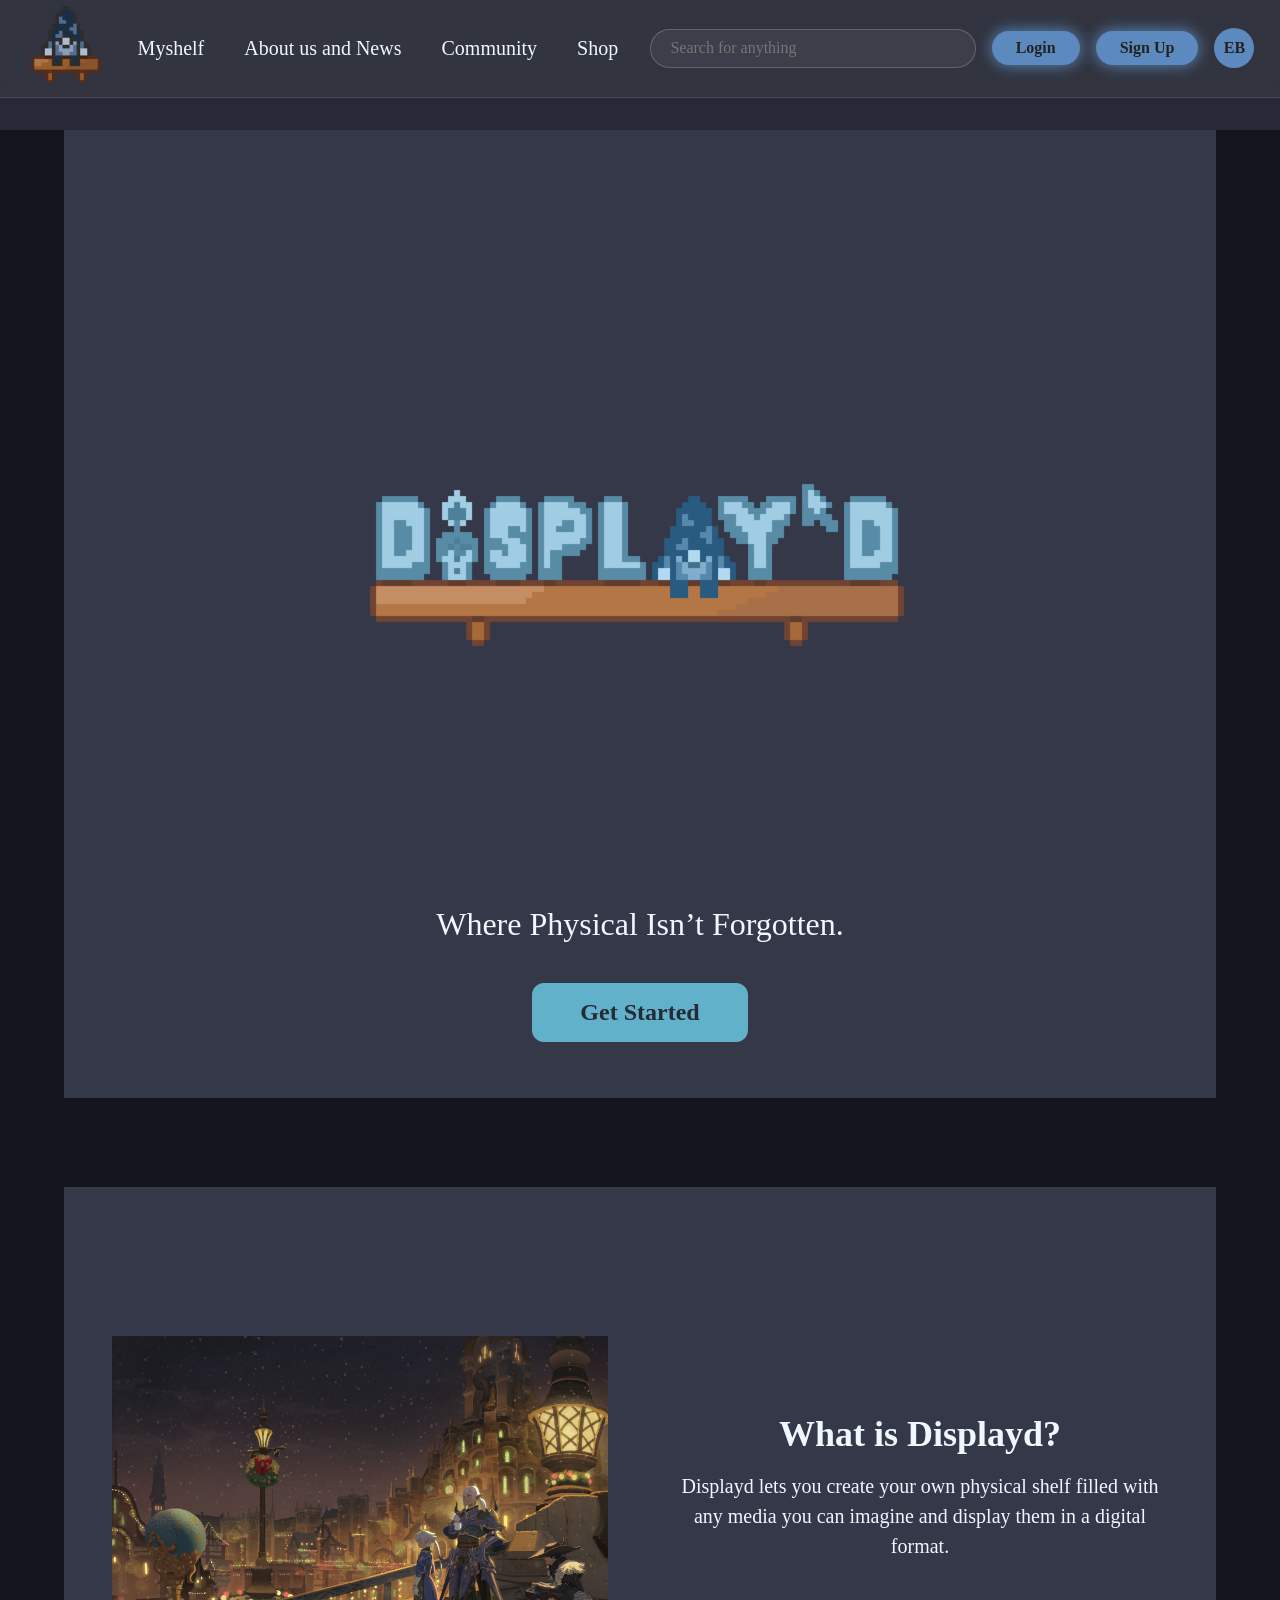
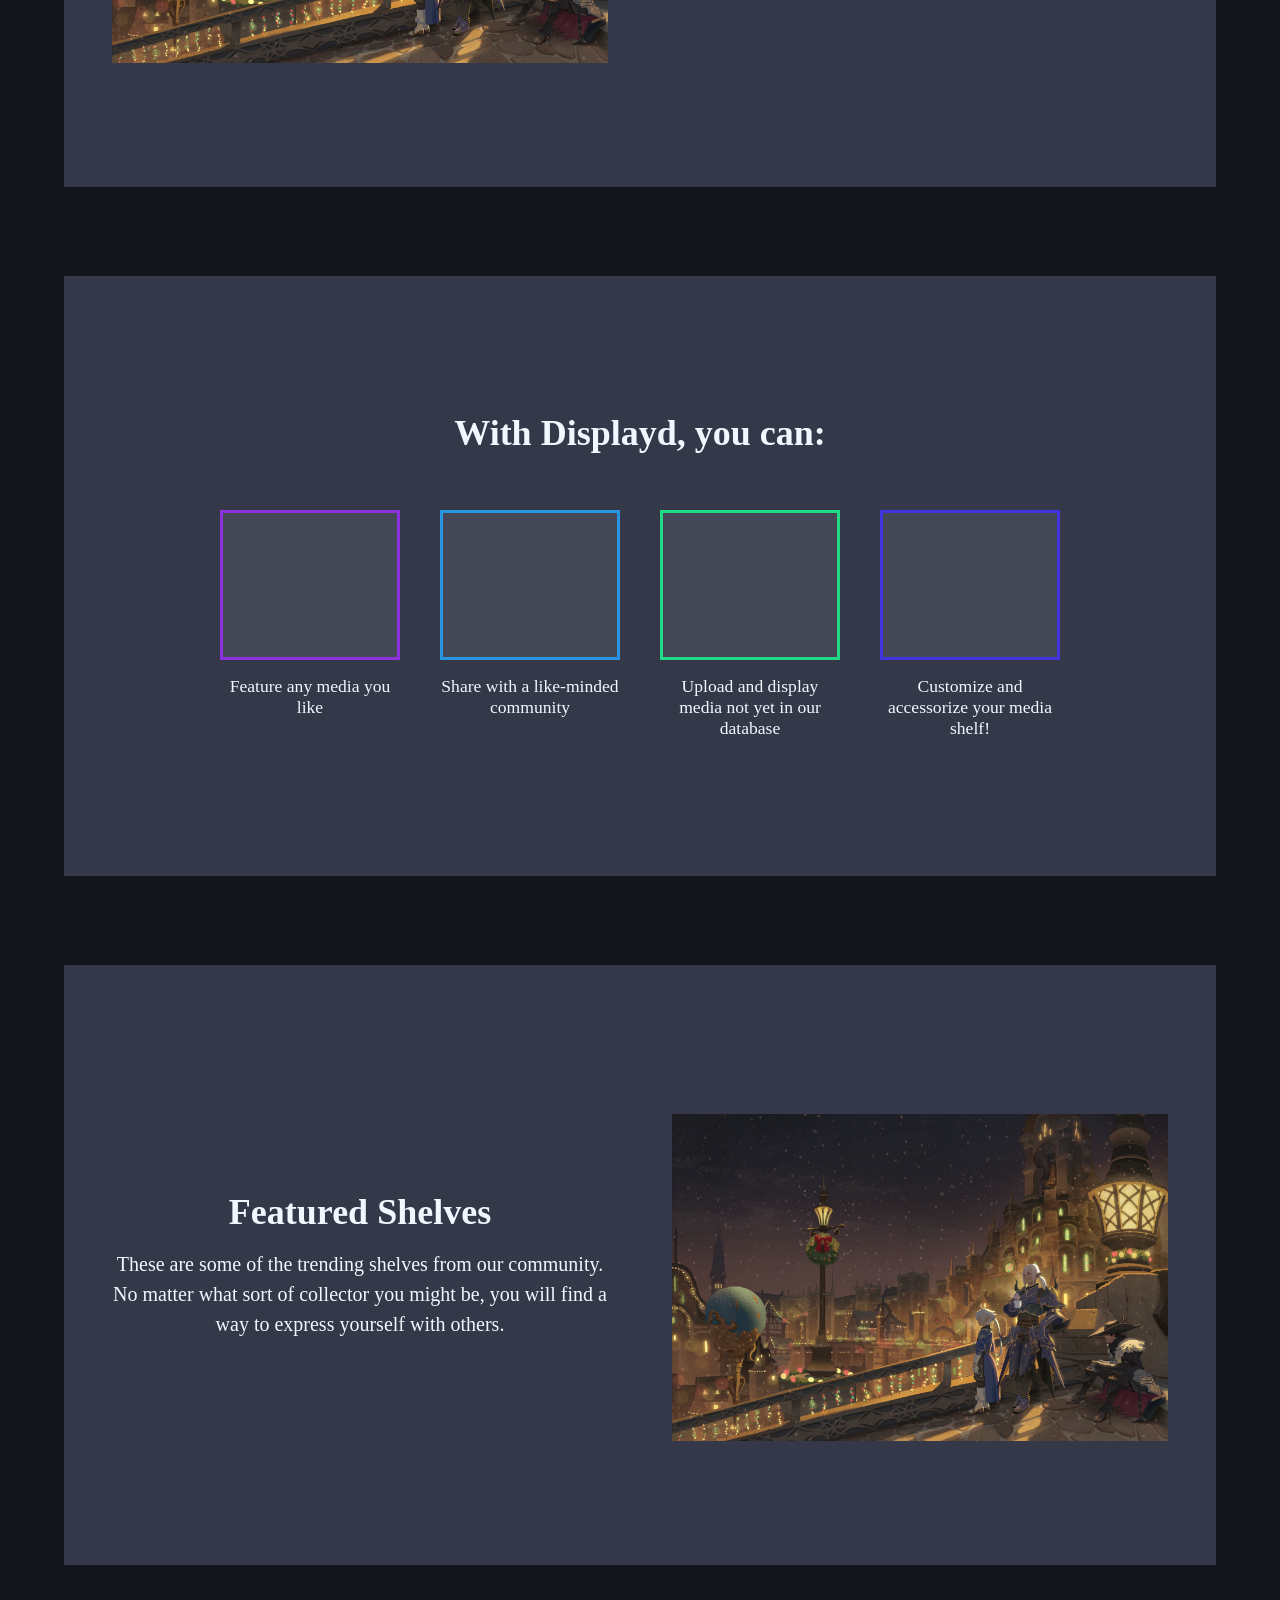
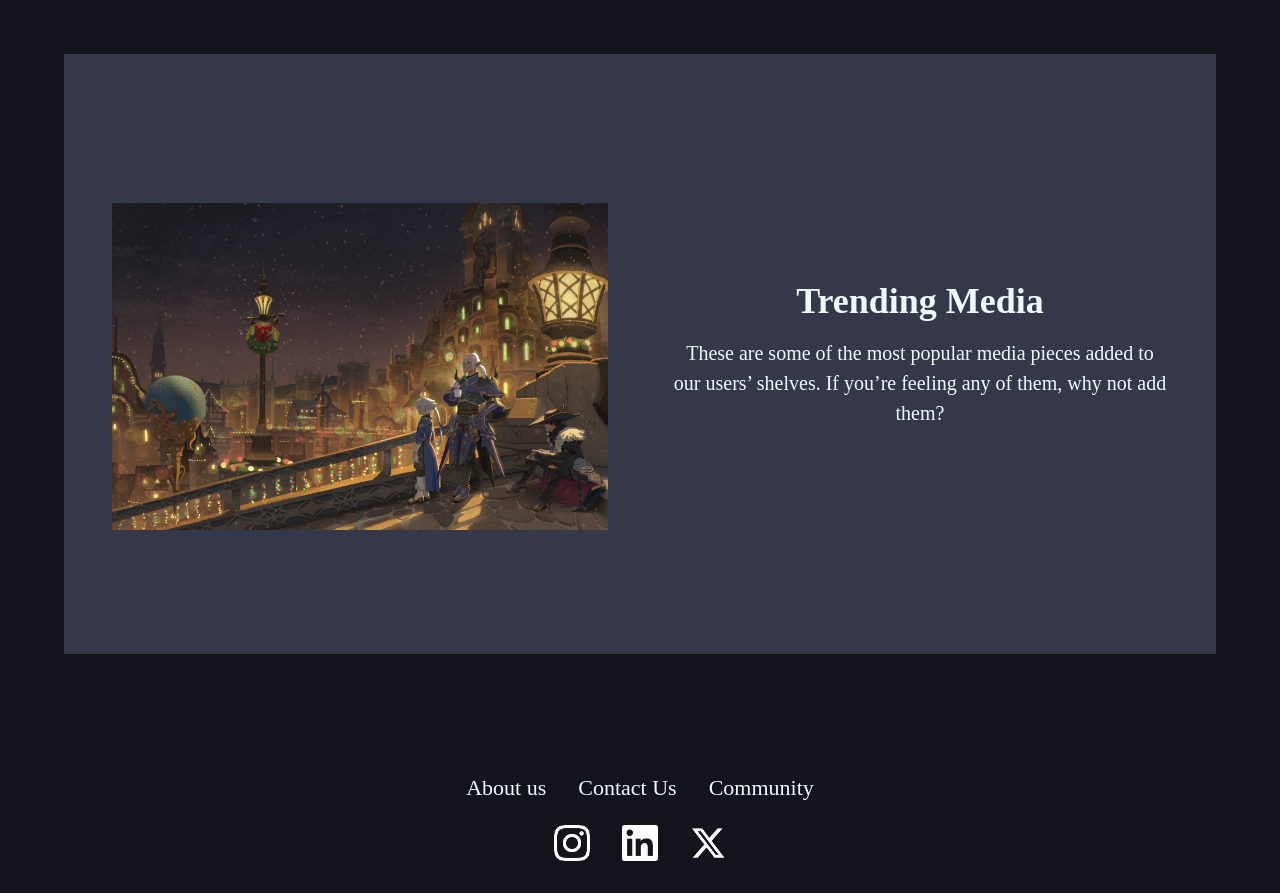
<file: index.html>
<!doctype html>
<html lang="en">
  <head>
    <meta charset="UTF-8" />
    <meta name="viewport" content="width=device-width, initial-scale=1.0" />
    <link rel="stylesheet" href="css/main.css" />
    <title>home page</title>
  </head>
  <body>

    <!-- TOP NAVBAR (ROOT) -->
    <nav class="navbar">
      <div class="logo">
        <a href="index.html" id="logo-link"><img src="./images/noma.png" alt="logo-home" /></a>
      </div>

      <ul class="nav-links">
        <li><a href="html/myshelf.html">Myshelf</a></li>
        <li><a href="html/about_us_and_news.html">About us and News</a></li>
        <li><a href="html/community.html">Community</a></li>
        <li><a href="html/shop.html">Shop</a></li>
      </ul>

      <input class="search" type="search" placeholder="Search for anything" />

      <div class="btns">
        <button class="btn">Login</button>
        <button class="btn">Sign Up</button>
        <button class="profile" id="profile-btn" aria-label="Open side menu" aria-expanded="false">EB</button>
      </div>
    </nav>
    
    <!-- SIDEBAR (ROOT) (slides in from the right) -->
    <aside class="sidebar" id="sidebar">
      <header>
        <div class="image-text">
          <span class="image">
            <img class="water" src="./images/noma.png" alt="home-gnome" href>
          </span>

          <div class="text">
            <span class="name">User101</span>
            <span class="profession"></span>
          </div>
        </div>

        <button class="close-btn" id="close-btn" aria-label="Close side menu">&times;</button>
      </header>

      <div class="menu-bar">
        <div class="menu">
          <ul class="menu-links">
            <li class="navmenu-links">
             <li class="navmenu-links">

                <a href="html/settings.html">
                    <span class="text nav-text">Settings</span>
                </a>
            </li>
            <li class="navmenu-links">
                <a href="html/profile.html">
                    <span class="text nav-text">Profile</span>
                </a>
            </li>
            <li class="navmenu-links">
                <a href="html/friends.html">
                    <span class="text nav-text">Friends</span>
                </a>
            </li>
            <li class="navmenu-links">
                <a href="html/collection.html">
                    <span class="text nav-text">My Collection</span>
                </a>
            </li>

            <li class="navmenu-links">
                <a href="../html/help.html">
                    <span class="text nav-text">Help & Support</span>
                </a>
            </li>

            <li class="navmenu-links">
                <a href="html/logout.html">
                    <span class="text nav-text">Logout</span>
                </a>
            </li>

            </li>
          </ul>
        </div>
      </div>
    </aside>

<!---------------- PAGE CONTENT ------------------------>
    <main class="content">

      <!-- 1. HERO -->
      <section class="panel hero">
        <img src="./images/pixil-frame-0_13.png" class="hero-logo" alt="Displayd logo">
        <p class="tagline">Where Physical Isn’t Forgotten.</p>
        <div id="start-button">
          <a href="html/myshelf.html">Get Started</a>
        </div>
      </section>

      <!-- 2. WHAT IS DISPLAYD (image left) -->
      <section class="panel split reverse">
        <div class="split-text">
          <h2>What is Displayd?</h2>
          <p>Displayd lets you create your own physical shelf filled with any media you can imagine and display them in a digital format.</p>
        </div>
        <div class="placeholder-img" alt="Placeholder image">
          <img src="images/fig-top-kv.png">
        </div>
      </section>

      <!-- 3. FEATURES -->
      <section class="panel features">
        <h2>With Displayd, you can:</h2>
        <ul class="feature-cards">
          <li class="feature purple">
            <div class="feature-box"></div>
            <p>Feature any media you like</p>
          </li>
          <li class="feature blue">
            <div class="feature-box"></div>
            <p>Share with a like-minded community</p>
          </li>
          <li class="feature green">
            <div class="feature-box"></div>
            <p>Upload and display media not yet in our database</p>
          </li>
          <li class="feature indigo">
            <div class="feature-box"></div>
            <p>Customize and accessorize your media shelf!</p>
          </li>
        </ul>
      </section>

      <!-- 4. FEATURED SHELVES (text left) -->
      <section class="panel split">
        <div class="split-text">
          <h2>Featured Shelves</h2>
          <p>These are some of the trending shelves from our community. No matter what sort of collector you might be, you will find a way to express yourself with others.</p>
        </div>
        <div class="placeholder-img" role="img" aria-label="Placeholder: featured shelves">
          <img src="images/fig-top-kv.png">
        </div>
      </section>

      <!-- 5. TRENDING MEDIA (image left) -->
      <section class="panel split reverse">
        <div class="split-text">
          <h2>Trending Media</h2>
          <p>These are some of the most popular media pieces added to our users’ shelves. If you’re feeling any of them, why not add them?</p>
        </div>
        <div class="placeholder-img" role="img" aria-label="Placeholder: trending media">
          <img src="images/fig-top-kv.png">
        </div>
      </section>

<!----------------------- FOOTER --------------------->
        <footer>
          <div class="footer_text">
            <div class="footer_links">
              <a href="html/about_us_and_news.html">About us</a>
              <a href="html/contact.html">Contact Us</a>
              <a href="html/community.html">Community</a>
            </div>
          <!----- Social Icons-->
            <div class="footer_social">
              <a href="https://www.youtube.com/watch?v=dQw4w9WgXcQ" alt="Instagram" target="_blank">
                <img src="images/instagram-logo.png">
              </a>
              <a href="https://www.youtube.com/watch?v=dQw4w9WgXcQ" alt="LinkedIn" target="_blank">
                <img src="images/linkedin-logo.webp">
              </a>
              <a href="https://www.youtube.com/watch?v=dQw4w9WgXcQ" alt="X" target="_blank">
                <img src="images/x-logo.png">
              </a>
            </div>
          </div>
        </footer>
    </main>
  </body>

  <script src="./js/main.js"></script>
</html>
</file>
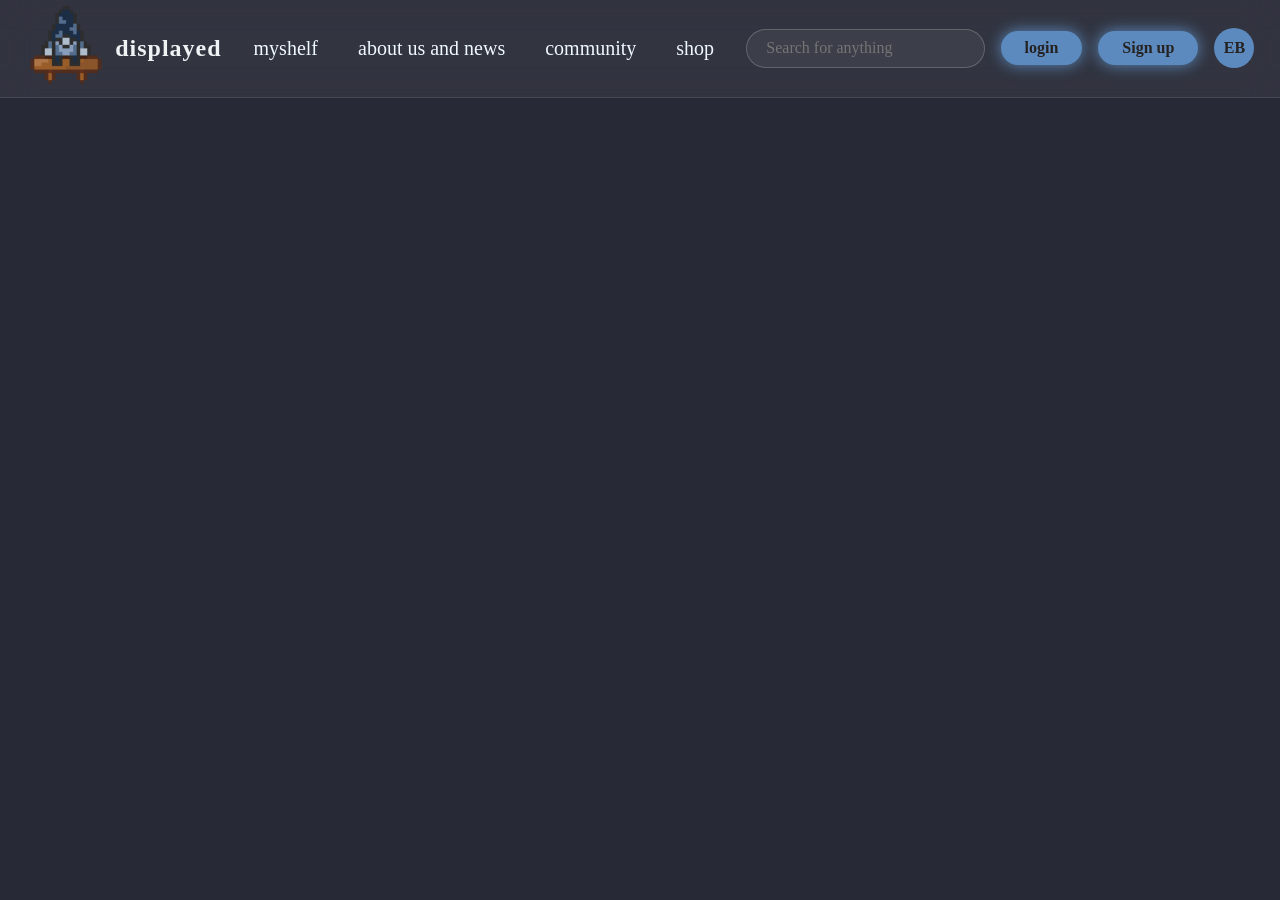
<file: html/about_us_and_news.html>
<!DOCTYPE html>
<html lang="en">
<head>
    <meta charset="UTF-8">
    <meta name="viewport" content="width=device-width, initial-scale=1.0">
    <link rel="stylesheet" href="../css/main.css" />
    <title>Document</title>
</head>
<body>
  <!-- TOP NAVBAR -->
    <nav class="navbar">

        <div class="logo">
            <a href="../index.html">
                <img src="../images/noma.png" alt="logo">
            </a>
            <h3>displayed</h3>
        </div>

        <ul class="nav-links">
            <li><a href="./myshelf.html">myshelf</a></li>
            <li><a href="./about_us_and_news.html">about us and news</a></li>
            <li><a href="./community.html">community</a></li>
            <li><a href="./shop.html">shop</a></li>
        </ul>

        <input
            class="search"
            type="search"
            placeholder="Search for anything"
        >

        <div class="btns">
            <button class="btn">login</button>
            <button class="btn">Sign up</button>

            <button
                class="profile"
                id="profile-btn"
                aria-label="Open side menu"
                aria-expanded="false"
            >
                EB
            </button>
        </div>

    </nav>


    <!-- SIDEBAR -->
    <aside class="sidebar" id="sidebar">

        <header>

            <div class="image-text">

                <span class="image">
                    <img
                        class="water"
                        src="../images/noma.png"
                        alt="noma"
                    >
                </span>

                <div class="text">
                    <span class="name">coding lab</span>
                    <span class="profession">web developer</span>
                </div>

            </div>

            <button
                class="close-btn"
                id="close-btn"
                aria-label="Close side menu"
            >
                &times;
            </button>

        </header>


        <div class="menu-bar">

            <div class="menu">

                <ul class="menu-links">

                     <a href="./html/community.html">
                    <span class="text nav-text">Settings</span>
                </a>
            </li>

            <li class="navmenu-links">
                <a href="./profile.html">
                    <span class="text nav-text">Profile</span>
                </a>
            </li>

            <li class="navmenu-links">
                <a href="./myshelf.html">
                    <span class="text nav-text">My Collection</span>
                </a>
            </li>

            <li class="navmenu-links">
                <a href="./help.html">
                    <span class="text nav-text">Help & Support</span>
                </a>
            </li>

            <li class="navmenu-links">
                <a href="./logout.html">
                    <span class="text nav-text">Logout</span>
                </a>
            </li>

                </ul>

            </div>

        </div>

    </aside>

 <script src="../js/main.js"></script>
</body>
</html>
</file>
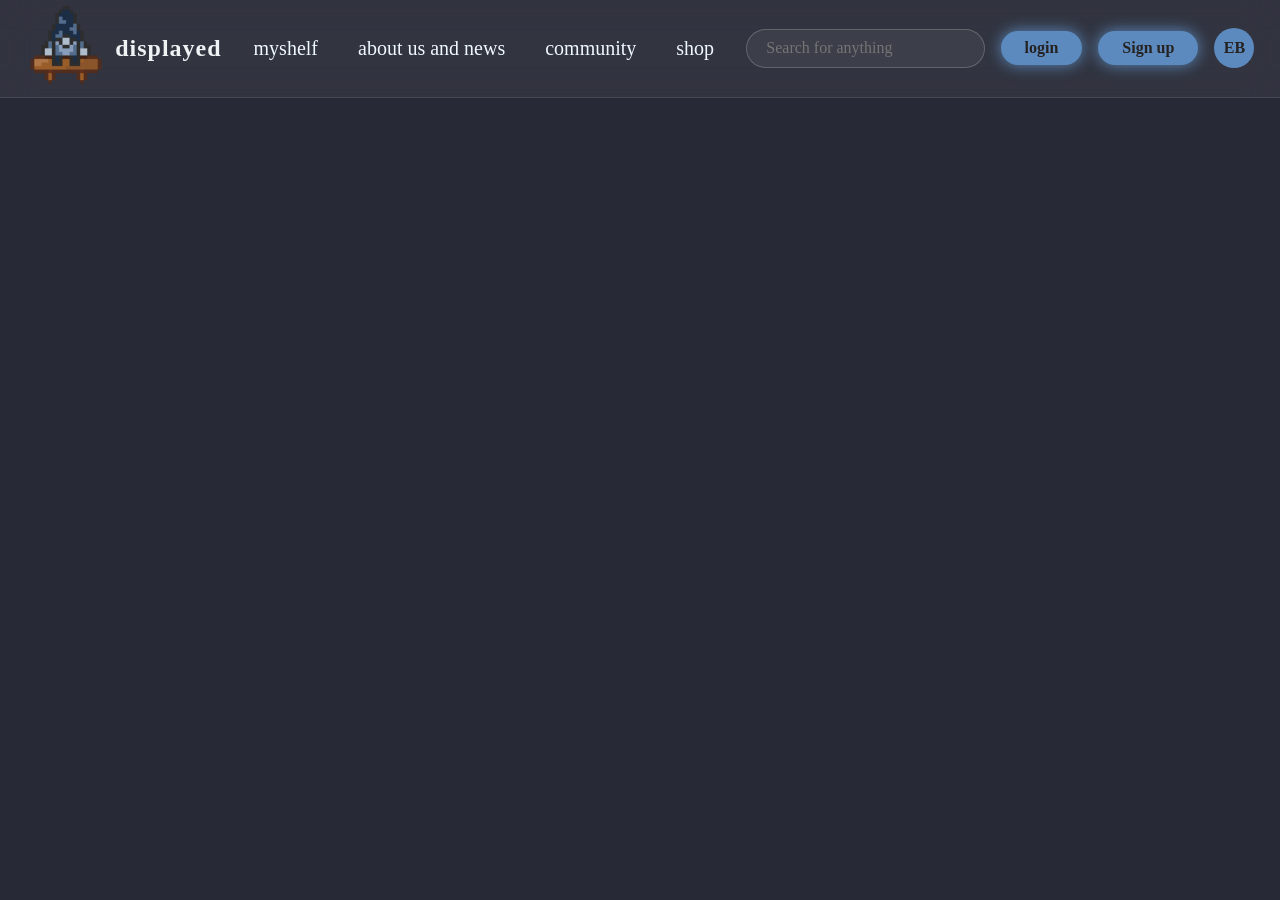
<file: html/help.html>
<!DOCTYPE html>
<html lang="en">
<head>
    <meta charset="UTF-8">
    <meta name="viewport" content="width=device-width, initial-scale=1.0">
    <link rel="stylesheet" href="../css/main.css" />
    <title>Document</title>
</head>
<body>
   <nav class="navbar">

        <div class="logo">
            <a href="../index.html">
                <img src="../images/noma.png" alt="logo">
            </a>
            <h3>displayed</h3>
        </div>

        <ul class="nav-links">
            <li><a href="./myshelf.html">myshelf</a></li>
            <li><a href="./about_us_and_news.html">about us and news</a></li>
            <li><a href="./community.html">community</a></li>
            <li><a href="./shop.html">shop</a></li>
        </ul>

        <input
            class="search"
            type="search"
            placeholder="Search for anything"
        >

        <div class="btns">
            <button class="btn">login</button>
            <button class="btn">Sign up</button>

            <button
                class="profile"
                id="profile-btn"
                aria-label="Open side menu"
                aria-expanded="false"
            >
                EB
            </button>
        </div>

    </nav>


    <!-- SIDEBAR -->
    <aside class="sidebar" id="sidebar">

        <header>

            <div class="image-text">

                <span class="image">
                    <img
                        class="water"
                        src="../images/noma.png"
                        alt="noma"
                    >
                </span>

                <div class="text">
                    <span class="name">coding lab</span>
                    <span class="profession">web developer</span>
                </div>

            </div>

            <button
                class="close-btn"
                id="close-btn"
                aria-label="Close side menu"
            >
                &times;
            </button>

        </header>


        <div class="menu-bar">

            <div class="menu">

                <ul class="menu-links">

                     <a href="../html/community.html">
                    <span class="text nav-text">Settings</span>
                </a>
            </li>

            <li class="navmenu-links">
                <a href="../profile.html">
                    <span class="text nav-text">Profile</span>
                </a>
            </li>

            <li class="navmenu-links">
                <a href="../myshelf.html">
                    <span class="text nav-text">My Collection</span>
                </a>
            </li>

            <li class="navmenu-links">
                <a href="../html/about_us_and_news.html">
                    <span class="text nav-text">Help & Support</span>
                </a>
            </li>

            <li class="navmenu-links">
                <a href="../logout.html">
                    <span class="text nav-text">Logout</span>
                </a>
            </li>

                </ul>

            </div>

        </div>

    </aside>
</body>
</html>
</file>
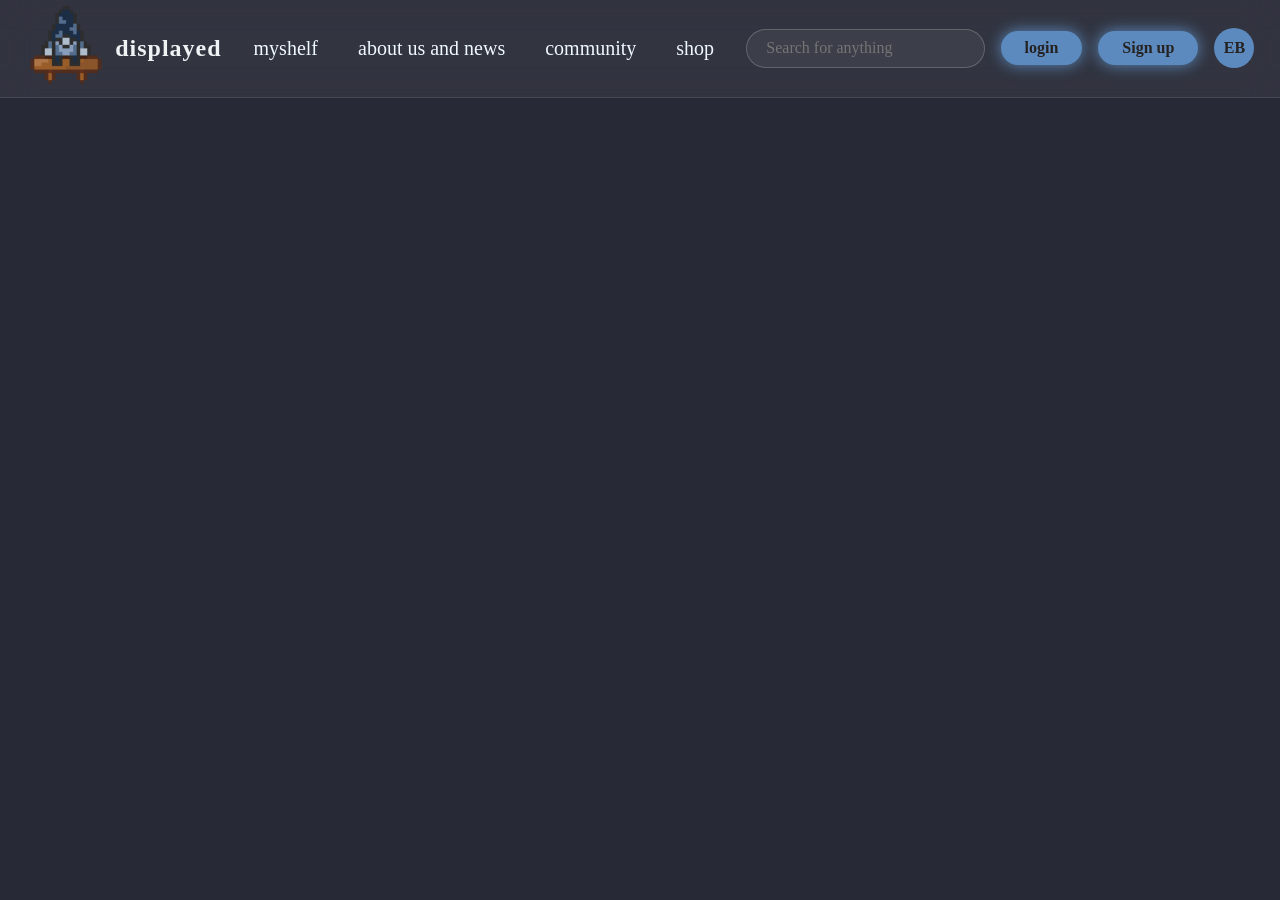
<file: html/inventory.html>
<!DOCTYPE html>
<html lang="en">
<head>
    <meta charset="UTF-8">
    <meta name="viewport" content="width=device-width, initial-scale=1.0">
    <link rel="stylesheet" href="../css/main.css" />
    <title>Document</title>
</head>
<body>
     <nav class="navbar">

        <div class="logo">
            <a href="../index.html">
                <img src="../images/noma.png" alt="logo">
            </a>
            <h3>displayed</h3>
        </div>

        <ul class="nav-links">
            <li><a href="./myshelf.html">myshelf</a></li>
            <li><a href="./about_us_and_news.html">about us and news</a></li>
            <li><a href="./community.html">community</a></li>
            <li><a href="./shop.html">shop</a></li>
        </ul>

        <input
            class="search"
            type="search"
            placeholder="Search for anything"
        >

        <div class="btns">
            <button class="btn">login</button>
            <button class="btn">Sign up</button>

            <button
                class="profile"
                id="profile-btn"
                aria-label="Open side menu"
                aria-expanded="false"
            >
                EB
            </button>
        </div>

    </nav>


    <!-- SIDEBAR -->
    <aside class="sidebar" id="sidebar">

        <header>

            <div class="image-text">

                <span class="image">
                    <img
                        class="water"
                        src="../images/noma.png"
                        alt="noma"
                    >
                </span>

                <div class="text">
                    <span class="name">coding lab</span>
                    <span class="profession">web developer</span>
                </div>

            </div>

            <button
                class="close-btn"
                id="close-btn"
                aria-label="Close side menu"
            >
                &times;
            </button>

        </header>


        <div class="menu-bar">

            <div class="menu">

                <ul class="menu-links">

                     <a href="./html/community.html">
                    <span class="text nav-text">Settings</span>
                </a>
            </li>

            <li class="navmenu-links">
                <a href="./profile.html">
                    <span class="text nav-text">Profile</span>
                </a>
            </li>

            <li class="navmenu-links">
                <a href="./myshelf.html">
                    <span class="text nav-text">My Collection</span>
                </a>
            </li>

            <li class="navmenu-links">
                <a href="./help.html">
                    <span class="text nav-text">Help & Support</span>
                </a>
            </li>

            <li class="navmenu-links">
                <a href="./logout.html">
                    <span class="text nav-text">Logout</span>
                </a>
            </li>

                </ul>

            </div>

        </div>

    </aside>
</body>
</html>
</file>
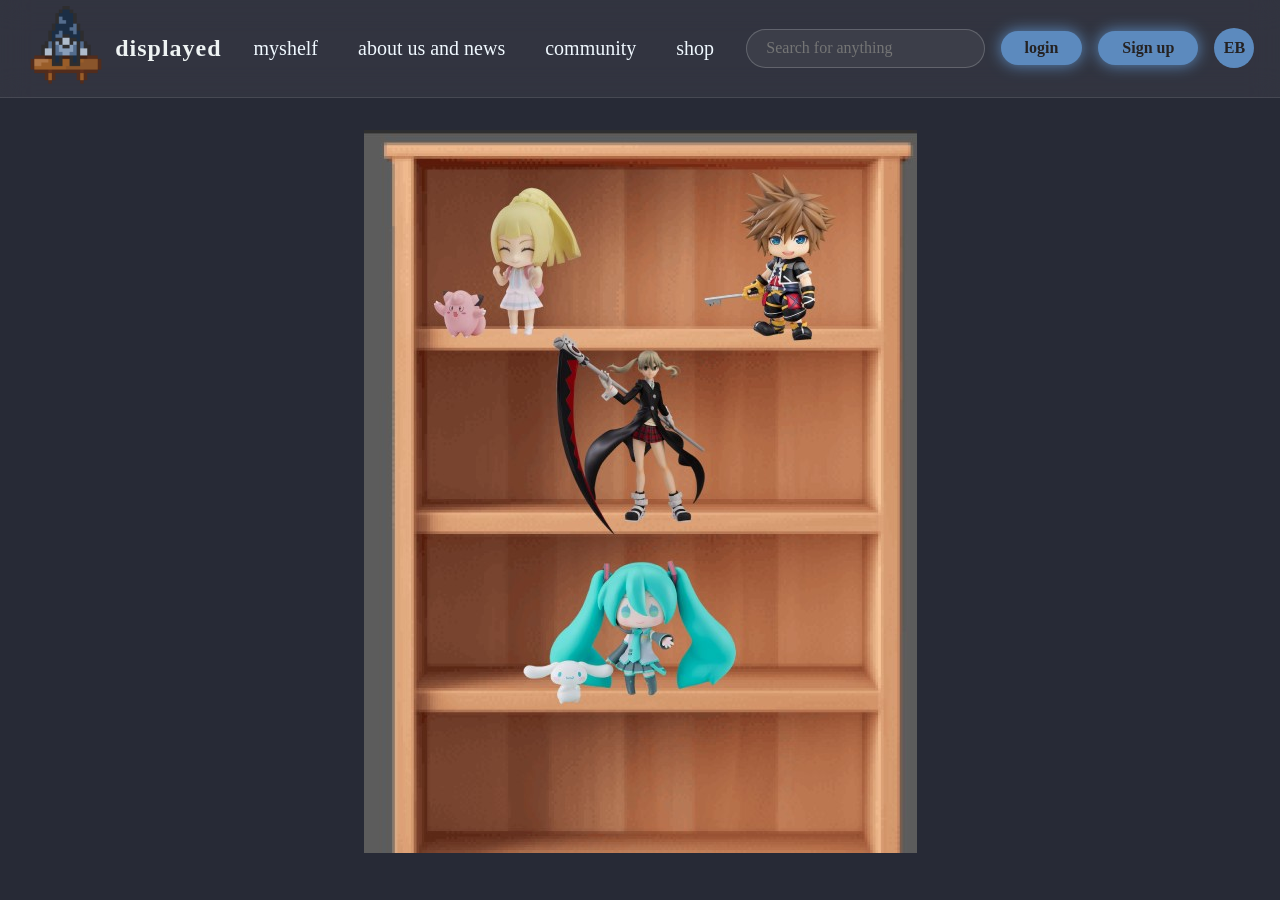
<file: html/myshelf.html>
<!DOCTYPE html>
<html lang="en">
<head>
    <meta charset="UTF-8">
    <meta name="viewport" content="width=device-width, initial-scale=1.0">

    <link rel="stylesheet" href="../css/myshelf.css">
    <link rel="stylesheet" href="../css/main.css">

    <title>My Shelf</title>
</head>

<body>

    <!-- TOP NAVBAR -->
    <nav class="navbar">

        <div class="logo">
            <a href="../index.html">
                <img src="../images/noma.png" alt="logo">
            </a>
            <h3>displayed</h3>
        </div>

        <ul class="nav-links">
            <li><a href="./myshelf.html">myshelf</a></li>
            <li><a href="./about_us_and_news.html">about us and news</a></li>
            <li><a href="./community.html">community</a></li>
            <li><a href="./shop.html">shop</a></li>
        </ul>

        <input
            class="search"
            type="search"
            placeholder="Search for anything"
        >

        <div class="btns">
            <button class="btn">login</button>
            <button class="btn">Sign up</button>

            <button
                class="profile"
                id="profile-btn"
                aria-label="Open side menu"
                aria-expanded="false"
            >
                EB
            </button>
        </div>

    </nav>


    <!-- SIDEBAR -->
    <aside class="sidebar" id="sidebar">

        <header>

            <div class="image-text">

                <span class="image">
                    <img
                        class="water"
                        src="../images/noma.png"
                        alt="noma"
                    >
                </span>

                <div class="text">
                    <span class="name">coding lab</span>
                    <span class="profession">web developer</span>
                </div>

            </div>

            <button
                class="close-btn"
                id="close-btn"
                aria-label="Close side menu"
            >
                &times;
            </button>

        </header>


        <div class="menu-bar">

            <div class="menu">

                <ul class="menu-links">

                     <a href="./html/community.html">
                    <span class="text nav-text">Settings</span>
                </a>
            </li>

            <li class="navmenu-links">
                <a href="./profile.html">
                    <span class="text nav-text">Profile</span>
                </a>
            </li>

            <li class="navmenu-links">
                <a href="./myshelf.html">
                    <span class="text nav-text">My Collection</span>
                </a>
            </li>

            <li class="navmenu-links">
                <a href="./help.html">
                    <span class="text nav-text">Help & Support</span>
                </a>
            </li>

            <li class="navmenu-links">
                <a href="./logout.html">
                    <span class="text nav-text">Logout</span>
                </a>
            </li>

                </ul>

            </div>

        </div>

    </aside>


<div class="shelf-img"> 
  <img src="../images/shelf.jpg">
</div>
   

   


  
    <script src="../js/main.js"></script>

</body>
</html>
</file>
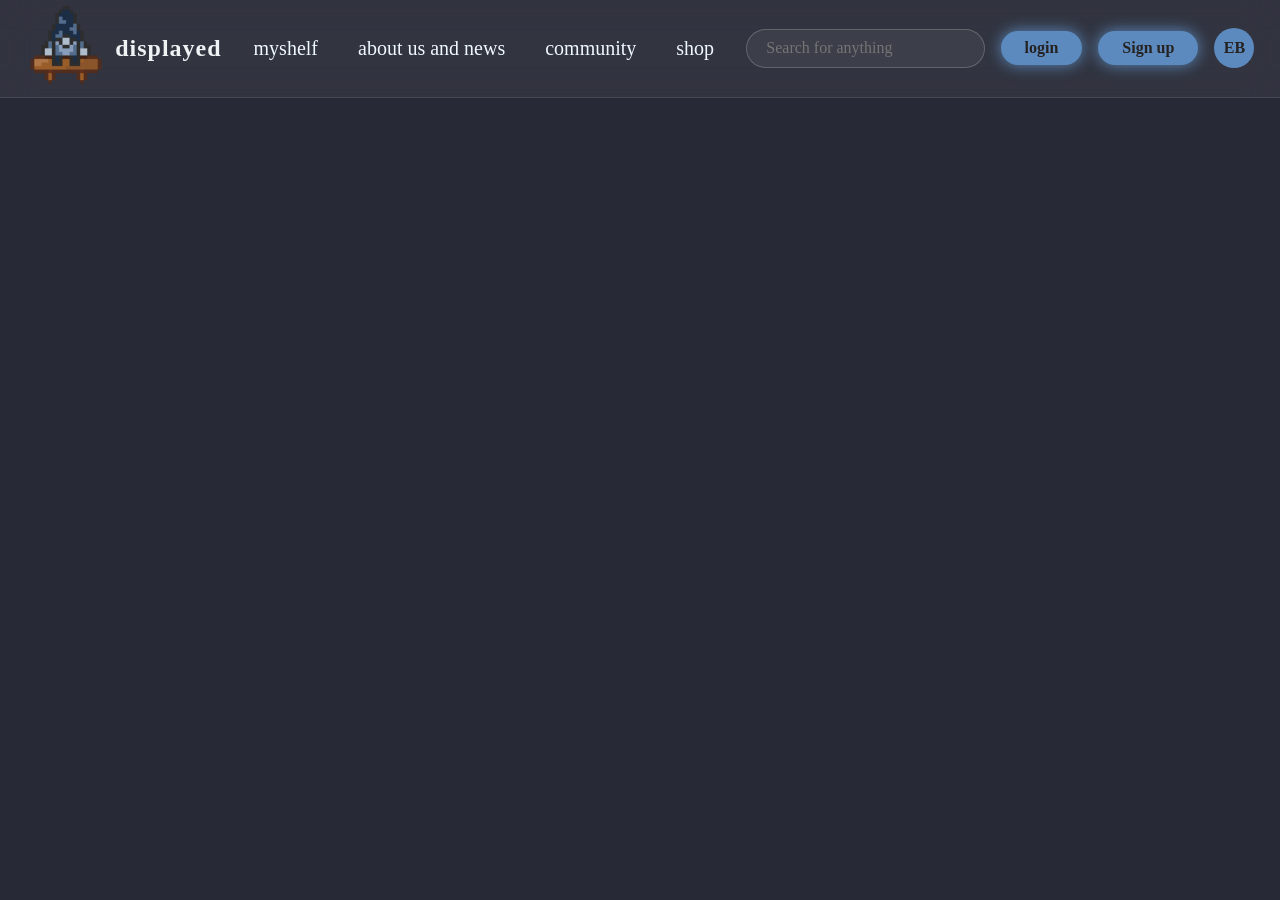
<file: html/shop.html>
<!DOCTYPE html>
<html lang="en">
<head>
    <meta charset="UTF-8">
    <meta name="viewport" content="width=device-width, initial-scale=1.0">
    <link rel="stylesheet" href="../css/main.css" />
    <title>Document</title>
</head>
<body>
 <!-- TOP NAVBAR -->
 <nav class="navbar">

        <div class="logo">
            <a href="../index.html">
                <img src="../images/noma.png" alt="logo">
            </a>
            <h3>displayed</h3>
        </div>

        <ul class="nav-links">
            <li><a href="./myshelf.html">myshelf</a></li>
            <li><a href="./about_us_and_news.html">about us and news</a></li>
            <li><a href="./community.html">community</a></li>
            <li><a href="./shop.html">shop</a></li>
        </ul>

        <input
            class="search"
            type="search"
            placeholder="Search for anything"
        >

        <div class="btns">
            <button class="btn">login</button>
            <button class="btn">Sign up</button>

            <button
                class="profile"
                id="profile-btn"
                aria-label="Open side menu"
                aria-expanded="false"
            >
                EB
            </button>
        </div>

    </nav>


    <!-- SIDEBAR -->
    <aside class="sidebar" id="sidebar">

        <header>

            <div class="image-text">

                <span class="image">
                    <img
                        class="water"
                        src="../images/noma.png"
                        alt="noma"
                    >
                </span>

                <div class="text">
                    <span class="name">coding lab</span>
                    <span class="profession">web developer</span>
                </div>

            </div>

            <button
                class="close-btn"
                id="close-btn"
                aria-label="Close side menu"
            >
                &times;
            </button>

        </header>


        <div class="menu-bar">

            <div class="menu">

                <ul class="menu-links">

                     <a href="./html/community.html">
                    <span class="text nav-text">Settings</span>
                </a>
            </li>

            <li class="navmenu-links">
                <a href="./profile.html">
                    <span class="text nav-text">Profile</span>
                </a>
            </li>

            <li class="navmenu-links">
                <a href="./myshelf.html">
                    <span class="text nav-text">My Collection</span>
                </a>
            </li>

            <li class="navmenu-links">
                <a href="./help.html">
                    <span class="text nav-text">Help & Support</span>
                </a>
            </li>

            <li class="navmenu-links">
                <a href="./logout.html">
                    <span class="text nav-text">Logout</span>
                </a>
            </li>

                </ul>

            </div>

        </div>

    </aside>


   


  
    <script src="../js/main.js"></script>

</body>
</html>
</file>
<file: css/main.css>
@import url(home_css.css);
@import url("reset.css");
/*------main.css----*/
a,
button,
.btn,
.profile,
.close-btn,
[role="button"] {
    cursor: pointer;  /*Makes it so if the user hovers over interactable links, cursor will change accordingly*/
}

a:focus-visible,
button:focus-visible,
input:focus-visible {
    outline: 2px solid aliceblue;    /*shows keyboard users which link is focused when they press Tab*/
    outline-offset: 3px;
}

:root{
    --sidebar-color: rgb(30, 32, 44);
    --sidebar-width: 250px;
    --nav-height: 100px;            /* about the height of the navbar; adjust if yours differs */
    --accent: rgb(92, 138, 190);
}

*{
    margin: 0;
    padding: 0;
    box-sizing: border-box;
}

body{
    background-color: rgb(39, 42, 54);
    color: aliceblue;
    overflow-x: hidden;             /* no horizontal scrollbar while the sidebar is off-screen */
}




/* ---------- TOP NAVBAR (blur + effects) ---------- */
.navbar{
    position: sticky;
    top: 0;
    z-index: 100;
    width: 100%;
    padding: 0.4rem 2%;
    margin-bottom: 2rem;
    background: rgba(255, 255, 255, 0.05);
    border-bottom: 1px solid rgba(255, 255, 255, 0.1);
    backdrop-filter: blur(15px);
    display: flex;
    align-items: center;
    gap: 1rem;
}

.logo{
    display: flex;
    align-items: center;
    gap: 0.6rem;
    flex-shrink: 0;
}

.logo img{
    height: 80px;
    transition: transform 0.2s;
}

.logo a:hover img {
    transform: scale(1.08);
}

.logo h3{
    font-size: 1.5rem;
    font-weight: 700;
    color: rgb(238, 243, 243);
    letter-spacing: 1px;
}

.nav-links{
    list-style: none;
    display: flex;
    gap: 0.5rem;
    flex-shrink: 0;
}

.nav-links li a{
    display: inline-block;
    font-size: 1.25rem;
    font-weight: 500;
    text-decoration: none;
    color: aliceblue;
    padding: 0.5rem 1rem;
    transition: 0.3s;
}

.nav-links li a:hover{
    color: aqua;
    text-shadow: 0 0 10px rgb(66, 120, 128);
}

.search{
    flex: 1;
    min-width: 120px;
    padding: 0.6rem 1.2rem;
    border-radius: 30px;
    border: 1px solid rgba(255, 255, 255, 0.2);
    background: rgba(255, 255, 255, 0.05);
    color: aliceblue;
    font-size: 1rem;
    outline: none;
}

.search:focus{
    border-color: var(--accent);
}

.btns{
    display: flex;
    align-items: center;
    gap: 1rem;
    flex-shrink: 0;
}

.btn{
    padding: 0.5rem 1.5rem;
    border-radius: 30px;
    font-weight: 600;
    font-size: 1rem;
    background: var(--accent);
    color: rgb(37, 34, 34);
    box-shadow: 0 0 15px var(--accent);
    border: none;
    cursor: pointer;
    transition: 0.3s;
    white-space: nowrap;
}

.btn:hover{
    background: rgb(69, 199, 238);
    box-shadow: 0 0 25px rgb(66, 217, 255);
}

/* EB circle (now a button) */
.profile{
    width: 40px;
    height: 40px;
    flex-shrink: 0;
    border: none;
    border-radius: 50%;
    background: var(--accent);
    color: rgb(37, 34, 34);
    font-family: inherit;
    font-size: 1rem;
    font-weight: 700;
    cursor: pointer;

    display: flex;
    align-items: center;
    justify-content: center;

    transition: 0.3s;
}

.profile:hover,
.profile.active{
    box-shadow: 0 0 15px var(--accent);
    background: rgb(69, 199, 238);
}

/* ---------- SIDEBAR (slides in from the right) ---------- */
.sidebar{
    position: fixed;
    top: var(--nav-height);                     /* starts under the navbar so EB stays clickable */
    right: 0;
    height: calc(100% - var(--nav-height));
    width: var(--sidebar-width);
    padding: 18px 14px;
    background: var(--sidebar-color);
    border-left: 1px solid rgba(255, 255, 255, 0.1);
    z-index: 50;                                /* below the navbar (100) */

    transform: translateX(100%);                /* hidden: pushed fully off-screen */
    visibility: hidden;
    transition: transform 0.35s ease, visibility 0.35s;
}

.sidebar.open{
    transform: translateX(0);                   /* visible: slid into place */
    visibility: visible;
}

.sidebar header{
    position: relative;
}

.sidebar header .image-text{
    display: flex;
    align-items: center;
}

.sidebar .image-text img{
    width: 40px;
    border-radius: 6px;
}

.sidebar .image{
    min-width: 60px;
    display: flex;
    align-items: center;
}

.sidebar .text{
    font-size: 16px;
    font-weight: 500;
}

header .image-text .text{
    display: flex;
    flex-direction: column;
}

.text .name{
    font-weight: 600;
}

.text .profession{
    margin-top: -2px;
    font-weight: 600;
}

/* close (X) button inside the sidebar */
.close-btn{
    position: absolute;
    top: 50%;
    right: 0;
    transform: translateY(-50%);
    width: 30px;
    height: 30px;
    border: none;
    border-radius: 50%;
    background: rgba(255, 255, 255, 0.08);
    color: aliceblue;
    font-size: 22px;
    line-height: 1;
    cursor: pointer;
    transition: 0.3s;
}

.close-btn:hover{
    background: rgb(58, 117, 243);
}

.menu-links{
    list-style: none;
    margin-top: 2rem;
}

.menu-links a{
    display: block;
    padding: 0.6rem 0.5rem;
    text-decoration: none;
    color: aliceblue;
    border-radius: 6px;
    transition: 0.3s;
}

.menu-links a:hover{
    background: rgba(0, 255, 149, 0.08);
}

/* ---------- CONTENT ---------- */
.content{
    padding: 0 5%;
}

.content img{
    max-width: 100%;
    display: block;
}

#start-button a {
    display: inline-block;  
    padding: 1rem 3rem;
    background-color: rgb(97, 177, 202);
    color: rgb(39, 42, 54);
    font-size: 1.5rem;
    font-weight: bold;
    border-radius: 12px;
}

#start-button a:hover {
    transform: translateY(-2px);
    filter: brightness(1.1);
}

/*---------- FOOTER STYLING ------------------------*/
.footer_text {
    display: flex;
    flex-direction: column;    /* links on top, icons below */
    align-items: center;       /* centers each row horizontally */
    justify-content: center;
    gap: 1.5rem;               /* space between the links row and icons row */
    padding: 2rem;
    text-align: center;
    font-size: 22px;
}

.footer_links {
    display: flex;
    justify-content: center;
    gap: 2rem;
}

.footer_social {
    display: flex;
    justify-content: center;
    align-items: center;
    gap: 2rem;               /* space between icons */
}

footer img {
    height: 36px;
    width: auto;
    display: block;
}
</file>
<file: css/myshelf.css>
.shelf-img {
    display: flex;
    justify-content: center;
    align-items: center;
}

.shelf-img img {
    max-width: 60%;
}
</file>
